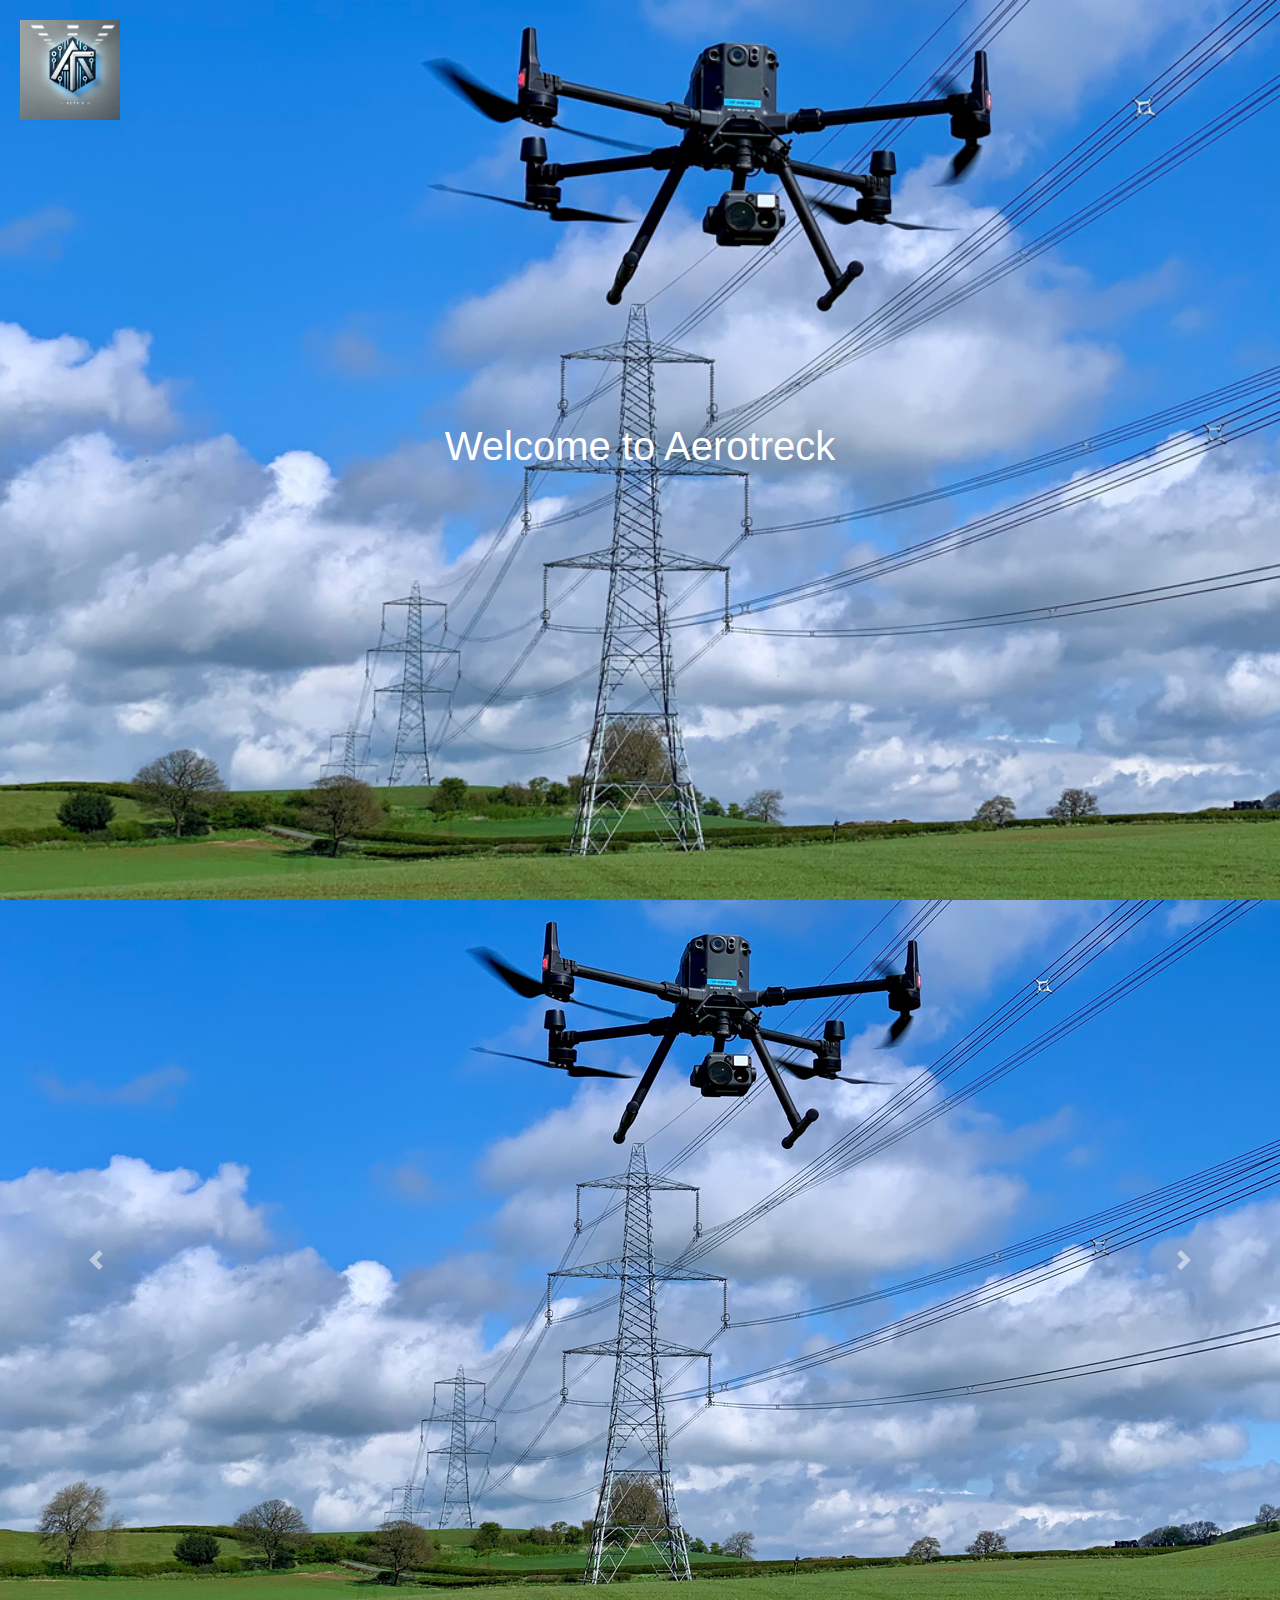
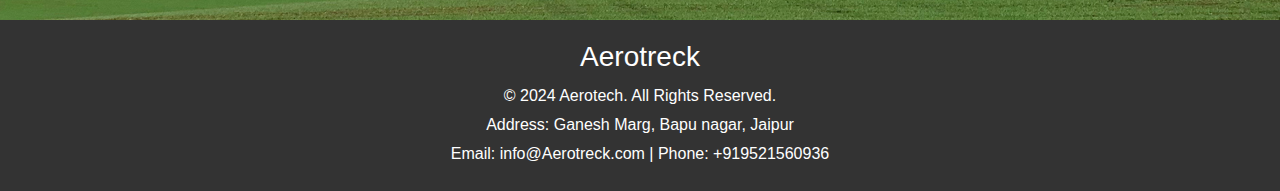
<file: index.html>
<!DOCTYPE html>
<html lang="en">

<head>
    <meta charset="UTF-8">
    <meta name="viewport" content="width=device-width, initial-scale=1.0">
    <title>Aerotreck</title>
    <link rel="stylesheet" href="./style.css">
    <!-- Bootstrap CSS for Carousel -->
    <link rel="stylesheet" href="https://maxcdn.bootstrapcdn.com/bootstrap/4.5.2/css/bootstrap.min.css">
</head>

<body>

    <!-- Parallax Section -->
    <!-- <section class="parallax">
        <div class="parallax-content">
            <h1>Welcome to Aerotech</h1>
            <p>Innovating the future of aerospace and technology</p>
        </div>
    </section> -->
    <!-- <img src="./Aerotech2.webp" alt="Aerotreck Logo" class="logo"> -->
    <section class="parallax">
        <img src="./images/AT.webp" alt="Aerotreck Logo" class="logo">
        <div class="overlay">
            <!-- Logo Image -->
            <!-- <img src="./" alt="Aerotech Logo" class="logo"> -->

            <h1>Welcome to Aerotreck</h1>
        </div>
    </section>

    <!-- Carousel -->
    <!-- <div id="carouselExampleIndicators" class="carousel slide" data-ride="carousel">
        <ol class="carousel-indicators">
            <li data-target="#carouselExampleIndicators" data-slide-to="0" class="active"></li>
            <li data-target="#carouselExampleIndicators" data-slide-to="1"></li>
            <li data-target="#carouselExampleIndicators" data-slide-to="2"></li>
            <li data-target="#carouselExampleIndicators" data-slide-to="3"></li>
            <li data-target="#carouselExampleIndicators" data-slide-to="4"></li>
        </ol>
        <div class="carousel-inner">
            <div class="carousel-item active">
                <img src="" class="d-block w-100" alt="Image 1">
            </div>
            <div class="carousel-item">
                <img src="" class="d-block w-100" alt="Image 2">
            </div>
            <div class="carousel-item">
                <img src="media_2.jpg" class="d-block w-100" alt="Image 3">
            </div>
            <div class="carousel-item">
                <img src="" class="d-block w-100" alt="Image 4">
            </div>
            <div class="carousel-item">
                <img src="" class="d-block w-100" alt="Image 5">
            </div>
        </div>
        <a class="carousel-control-prev" href="#carouselExampleIndicators" role="button" data-slide="prev">
            <span class="carousel-control-prev-icon" aria-hidden="true"></span>
            <span class="sr-only">Previous</span>
        </a>
        <a class="carousel-control-next" href="#carouselExampleIndicators" role="button" data-slide="next">
            <span class="carousel-control-next-icon" aria-hidden="true"></span>
            <span class="sr-only">Next</span>
        </a>
    </div> -->

    <div id="carouselExample" class="carousel slide" data-ride="carousel" data-interval="1000">
        <div class="carousel-inner">
            <div class="carousel-item active">
                <img src="./images/media_4.webp" class="d-block w-100" alt="Slide 1">
            </div>
            <div class="carousel-item">
                <img src="./images/media_1.jpg" class="d-block w-100" alt="Slide 2">
            </div>
            <div class="carousel-item">
                <img src="./images/media_3.jpg" class="d-block w-100" alt="Slide 3">
            </div>
            <div class="carousel-item">
                <img src="./images/IMG_4896.JPG" class="d-block w-100" alt="Slide 3">
            </div>
        </div>
        <a class="carousel-control-prev" href="#carouselExample" role="button" data-slide="prev">
            <span class="carousel-control-prev-icon" aria-hidden="true"></span>
            <span class="sr-only">Previous</span>
        </a>
        <a class="carousel-control-next" href="#carouselExample" role="button" data-slide="next">
            <span class="carousel-control-next-icon" aria-hidden="true"></span>
            <span class="sr-only">Next</span>
        </a>
    </div>

    <!-- Footer -->
    <footer class="footer">
        <div class="footer-content">
            <h3>Aerotreck</h3>
            <p>&copy; 2024 Aerotech. All Rights Reserved.</p>
            <p>Address: Ganesh Marg, Bapu nagar, Jaipur</p>
            <p>Email: info@Aerotreck.com | Phone: +919521560936</p>
        </div>
    </footer>

    <!-- Bootstrap JS and jQuery -->
    <script src="https://ajax.googleapis.com/ajax/libs/jquery/3.5.1/jquery.min.js"></script>
    <script src="https://cdnjs.cloudflare.com/ajax/libs/popper.js/1.16.0/umd/popper.min.js"></script>
    <script src="https://maxcdn.bootstrapcdn.com/bootstrap/4.5.2/js/bootstrap.min.js"></script>

</body>

</html>
</file>
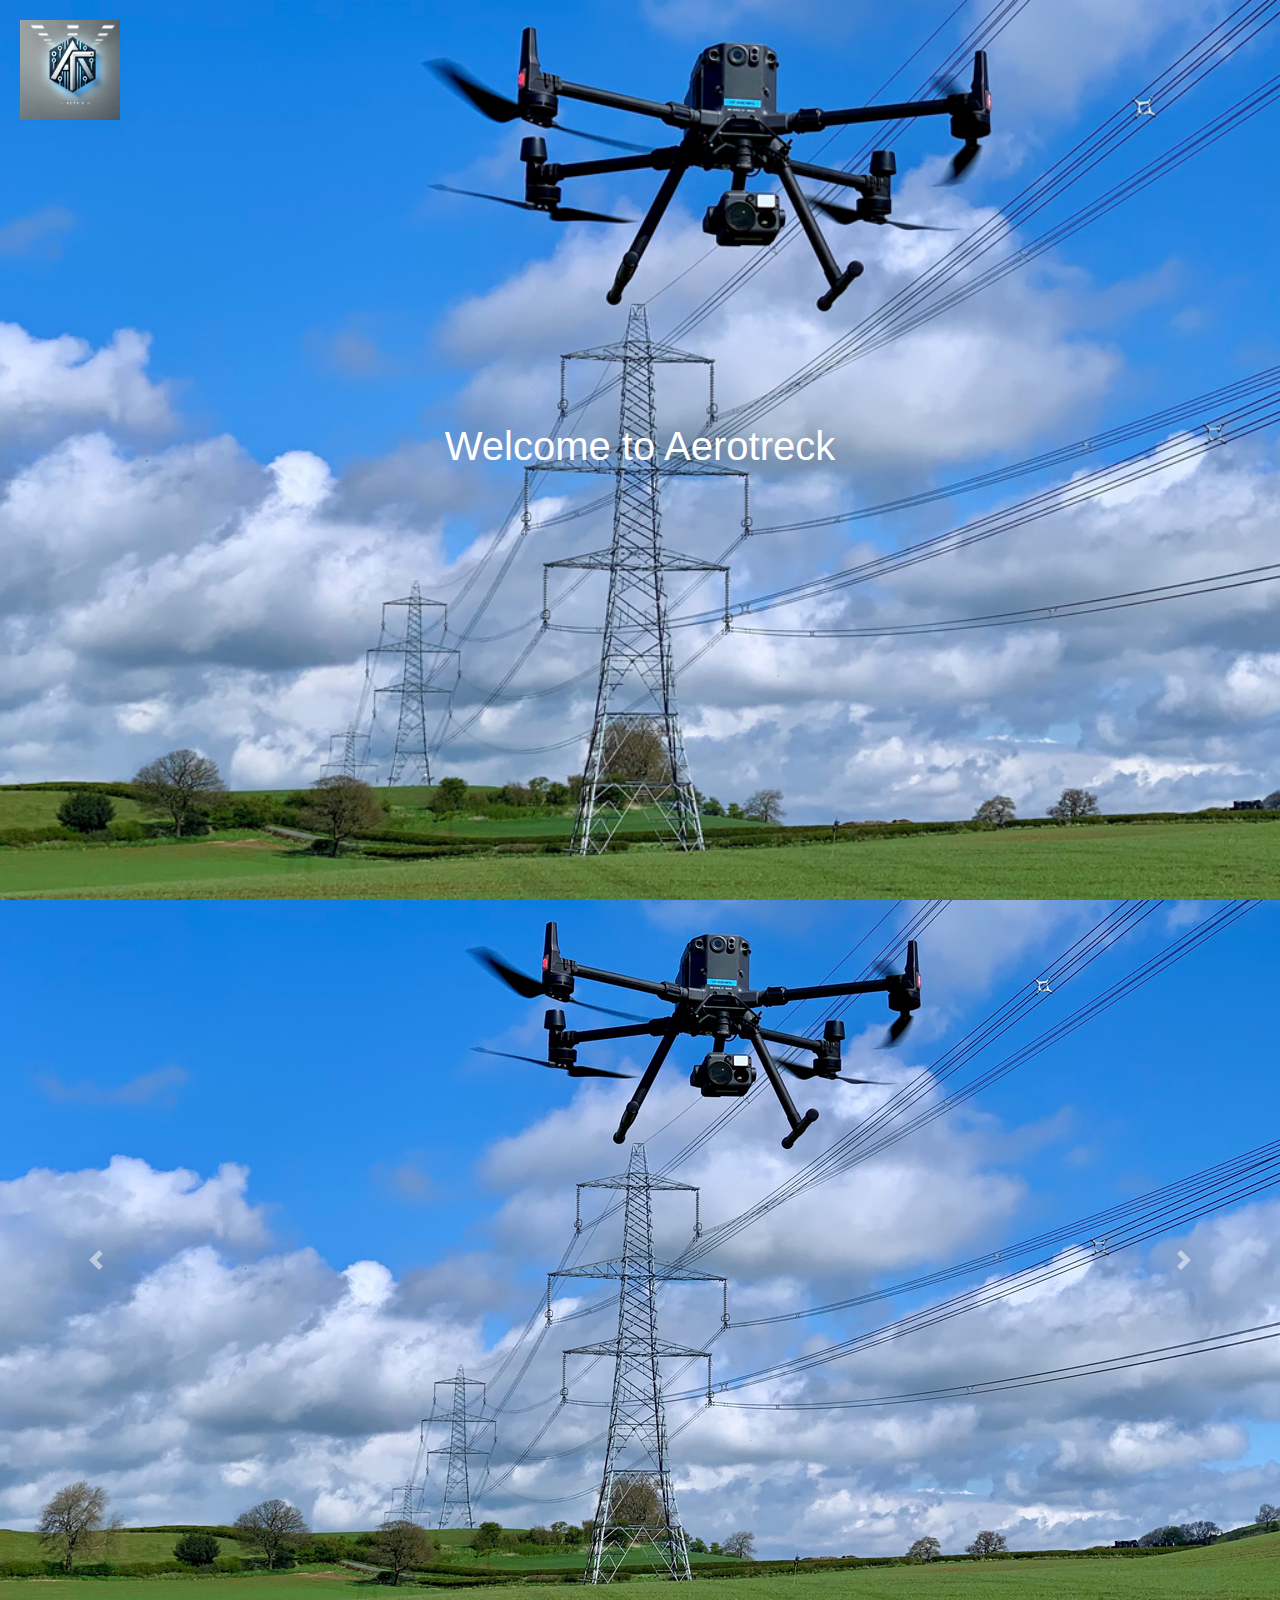
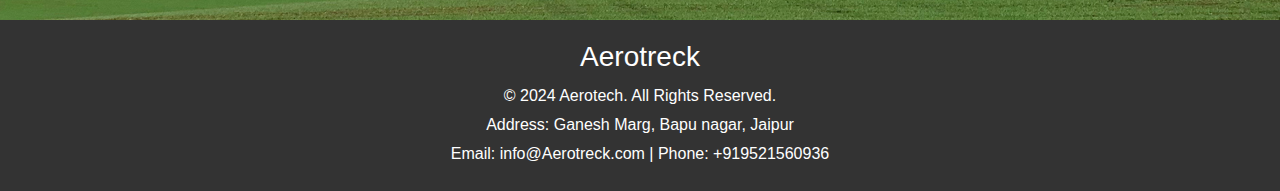
<file: aerotreck.html>
<!DOCTYPE html>
<html lang="en">

<head>
    <meta charset="UTF-8">
    <meta name="viewport" content="width=device-width, initial-scale=1.0">
    <title>Aerotreck</title>
    <link rel="stylesheet" href="./style/style.css">
    <!-- Bootstrap CSS for Carousel -->
    <link rel="stylesheet" href="https://maxcdn.bootstrapcdn.com/bootstrap/4.5.2/css/bootstrap.min.css">
</head>

<body>

    <!-- Parallax Section -->
    <!-- <section class="parallax">
        <div class="parallax-content">
            <h1>Welcome to Aerotech</h1>
            <p>Innovating the future of aerospace and technology</p>
        </div>
    </section> -->
    <!-- <img src="./Aerotech2.webp" alt="Aerotreck Logo" class="logo"> -->
    <section class="parallax">
        <img src="./images/AT.webp" alt="Aerotreck Logo" class="logo">
        <div class="overlay">
            <!-- Logo Image -->
            <!-- <img src="./" alt="Aerotech Logo" class="logo"> -->

            <h1>Welcome to Aerotreck</h1>
        </div>
    </section>

    <!-- Carousel -->
    <!-- <div id="carouselExampleIndicators" class="carousel slide" data-ride="carousel">
        <ol class="carousel-indicators">
            <li data-target="#carouselExampleIndicators" data-slide-to="0" class="active"></li>
            <li data-target="#carouselExampleIndicators" data-slide-to="1"></li>
            <li data-target="#carouselExampleIndicators" data-slide-to="2"></li>
            <li data-target="#carouselExampleIndicators" data-slide-to="3"></li>
            <li data-target="#carouselExampleIndicators" data-slide-to="4"></li>
        </ol>
        <div class="carousel-inner">
            <div class="carousel-item active">
                <img src="" class="d-block w-100" alt="Image 1">
            </div>
            <div class="carousel-item">
                <img src="" class="d-block w-100" alt="Image 2">
            </div>
            <div class="carousel-item">
                <img src="media_2.jpg" class="d-block w-100" alt="Image 3">
            </div>
            <div class="carousel-item">
                <img src="" class="d-block w-100" alt="Image 4">
            </div>
            <div class="carousel-item">
                <img src="" class="d-block w-100" alt="Image 5">
            </div>
        </div>
        <a class="carousel-control-prev" href="#carouselExampleIndicators" role="button" data-slide="prev">
            <span class="carousel-control-prev-icon" aria-hidden="true"></span>
            <span class="sr-only">Previous</span>
        </a>
        <a class="carousel-control-next" href="#carouselExampleIndicators" role="button" data-slide="next">
            <span class="carousel-control-next-icon" aria-hidden="true"></span>
            <span class="sr-only">Next</span>
        </a>
    </div> -->

    <div id="carouselExample" class="carousel slide" data-ride="carousel" data-interval="1000">
        <div class="carousel-inner">
            <div class="carousel-item active">
                <img src="./images/media_4.webp" class="d-block w-100" alt="Slide 1">
            </div>
            <div class="carousel-item">
                <img src="./images/media_1.jpg" class="d-block w-100" alt="Slide 2">
            </div>
            <div class="carousel-item">
                <img src="./images/media_3.jpg" class="d-block w-100" alt="Slide 3">
            </div>
            <div class="carousel-item">
                <img src="./images/IMG_4896.JPG" class="d-block w-100" alt="Slide 3">
            </div>
        </div>
        <a class="carousel-control-prev" href="#carouselExample" role="button" data-slide="prev">
            <span class="carousel-control-prev-icon" aria-hidden="true"></span>
            <span class="sr-only">Previous</span>
        </a>
        <a class="carousel-control-next" href="#carouselExample" role="button" data-slide="next">
            <span class="carousel-control-next-icon" aria-hidden="true"></span>
            <span class="sr-only">Next</span>
        </a>
    </div>

    <!-- Footer -->
    <footer class="footer">
        <div class="footer-content">
            <h3>Aerotreck</h3>
            <p>&copy; 2024 Aerotech. All Rights Reserved.</p>
            <p>Address: Ganesh Marg, Bapu nagar, Jaipur</p>
            <p>Email: info@Aerotreck.com | Phone: +919521560936</p>
        </div>
    </footer>

    <!-- Bootstrap JS and jQuery -->
    <script src="https://ajax.googleapis.com/ajax/libs/jquery/3.5.1/jquery.min.js"></script>
    <script src="https://cdnjs.cloudflare.com/ajax/libs/popper.js/1.16.0/umd/popper.min.js"></script>
    <script src="https://maxcdn.bootstrapcdn.com/bootstrap/4.5.2/js/bootstrap.min.js"></script>

</body>

</html>
</file>
<file: style.css>
* {
    margin: 0;
    padding: 0;
    box-sizing: border-box;
  }
  
  body {
    font-family: Arial, sans-serif;
  }
  
  .parallax {
    background-image: url('../images/media_4.webp'); /* Ensure this points to the correct location */
    height: 100vh;
    background-attachment: fixed;
    background-position: center;
    background-repeat: no-repeat;
    background-size: cover;
    position: relative;
  }
  
  .logo {
    position: absolute; /* Position the logo inside the parallax section */
    top: 20px; /* Distance from the top */
    left: 20px; /* Distance from the left */
    width: 100px; /* Adjust the logo size */
    z-index: 10; /* Ensure it stays above other elements */
  }
  
  .overlay {
    /* background: rgba(0, 0, 0, 0.5);  */
    color: white;
    text-align: center;
    position: absolute;
    top: 50%;
    left: 50%;
    transform: translate(-50%, -50%);
    font-size: large;
    padding: 20px;
  }
  
  .content {
    padding: 50px;
    text-align: center;
    background-color: #f4f4f4;
  }
  
  .content h2 {
    margin-bottom: 20px;
  }
  
  .content p {
    font-size: 18px;
    line-height: 1.6;
  }
  
  /* Footer Styles */
  .footer {
    background-color: #333;
    color: white;
    text-align: center;
    padding: 20px;
  }
  
  .footer-content h3 {
    margin-bottom: 10px;
  }
  
  .footer-content p {
    margin: 5px 0;
  }
  
  /* Responsive Styles */
  @media (max-width: 768px) {
    .logo {
      width: 80px; /* Smaller logo size for mobile */
      top: 15px; /* Adjust top position */
      left: 15px; /* Adjust left position */
    }
  
    .overlay {
      padding: 10px; /* Less padding for smaller screens */
    }
  
    .content {
      padding: 30px; /* Less padding for content on mobile */
    }
  
    .footer {
      padding: 15px; /* Less padding for footer on mobile */
    }
  }
</file>
<file: style/style.css>
* {
    margin: 0;
    padding: 0;
    box-sizing: border-box;
  }
  
  body {
    font-family: Arial, sans-serif;
  }
  
  .parallax {
    background-image: url('../images/media_4.webp'); /* Ensure this points to the correct location */
    height: 100vh;
    background-attachment: fixed;
    background-position: center;
    background-repeat: no-repeat;
    background-size: cover;
    position: relative;
  }
  
  .logo {
    position: absolute; /* Position the logo inside the parallax section */
    top: 20px; /* Distance from the top */
    left: 20px; /* Distance from the left */
    width: 100px; /* Adjust the logo size */
    z-index: 10; /* Ensure it stays above other elements */
  }
  
  .overlay {
    /* background: rgba(0, 0, 0, 0.5);  */
    color: white;
    text-align: center;
    position: absolute;
    top: 50%;
    left: 50%;
    transform: translate(-50%, -50%);
    font-size: large;
    padding: 20px;
  }
  
  .content {
    padding: 50px;
    text-align: center;
    background-color: #f4f4f4;
  }
  
  .content h2 {
    margin-bottom: 20px;
  }
  
  .content p {
    font-size: 18px;
    line-height: 1.6;
  }
  
  /* Footer Styles */
  .footer {
    background-color: #333;
    color: white;
    text-align: center;
    padding: 20px;
  }
  
  .footer-content h3 {
    margin-bottom: 10px;
  }
  
  .footer-content p {
    margin: 5px 0;
  }
  
  /* Responsive Styles */
  @media (max-width: 768px) {
    .logo {
      width: 80px; /* Smaller logo size for mobile */
      top: 15px; /* Adjust top position */
      left: 15px; /* Adjust left position */
    }
  
    .overlay {
      padding: 10px; /* Less padding for smaller screens */
    }
  
    .content {
      padding: 30px; /* Less padding for content on mobile */
    }
  
    .footer {
      padding: 15px; /* Less padding for footer on mobile */
    }
  }
</file>
